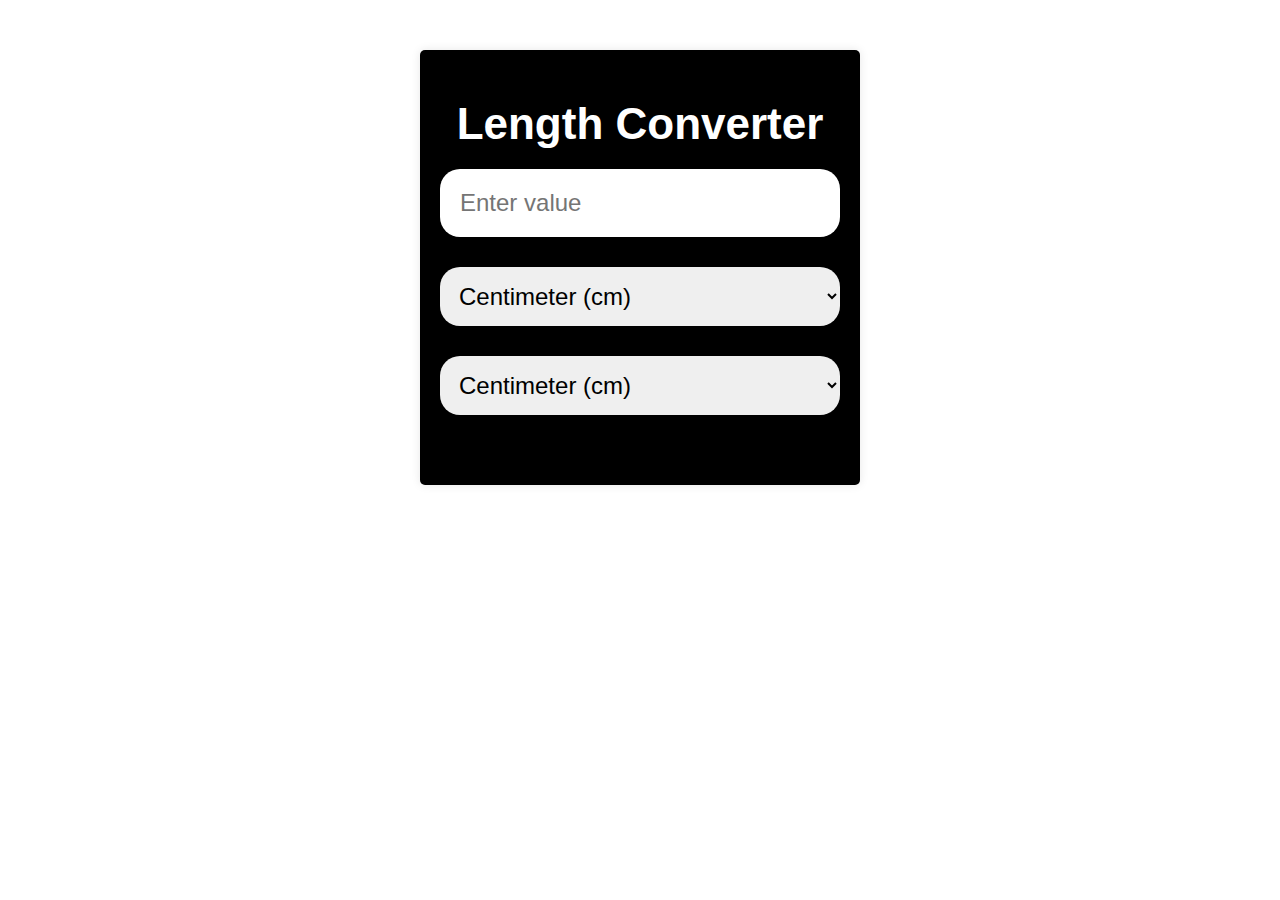
<file: TASK-3/index.html>
<!DOCTYPE html>
<html>
  
<head>
    <title>Length Converter</title>
    <link rel="stylesheet" href="style.css">
</head>
<body>
    <div class="container">
        <h1>Length Converter</h1>
        <input type="number" id="inputValue" 
            placeholder="Enter value" 
            oninput="convert()">
  
        <select id="fromUnit" onchange="convert()">
            <option value="cm">Centimeter (cm)</option>
            <option value="inch">Inch (in)</option>
            <option value="feet">Feet (ft)</option>
            <option value="meter">Meter (m)</option>
            <option value="yard">Yard (yd)</option>
            <option value="mile">Mile (mi)</option>
            <option value="kilometer">Kilometer (km)</option>
        </select>
        <select id="toUnit" onchange="convert()">
            <option value="cm">Centimeter (cm)</option>
            <option value="inch">Inch (in)</option>
            <option value="feet">Feet (ft)</option>
            <option value="meter">Meter (m)</option>
            <option value="yard">Yard (yd)</option>
            <option value="mile">Mile (mi)</option>
            <option value="kilometer">Kilometer (km)</option>
        </select>
        <p id="result"></p>
    </div>
    <script type="text/javascript" src="javascript.js"></script>
</boby>
</html>
</file>
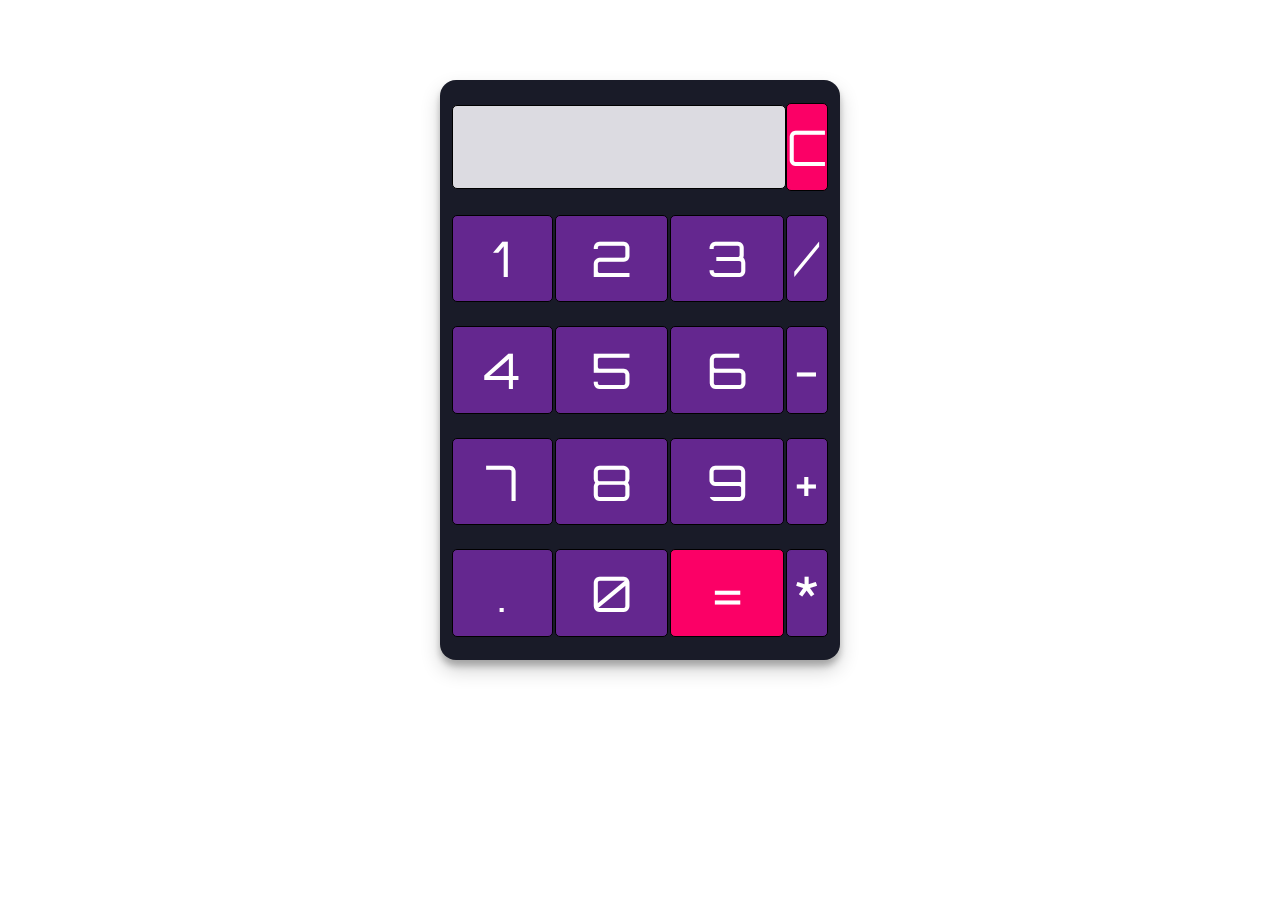
<file: TASK-4/index.html>
<!DOCTYPE html>
<html lang="en" dir="ltr">
 
<head>
  <meta charset="utf-8">
  <title>Simple Calculator using HTML, CSS and JavaScript</title>
  <link rel="stylesheet" href="style.css">
</head>
 
<body>
 
<table class="calculator" >
  <tr>
    <td colspan="3"> <input class="display-box" type="text" id="result" disabled /> </td>
 
    <!-- clearScreen() function clears all the values -->
    <td> <input type="button" value="C" onclick="clearScreen()" id="btn" /> </td>
  </tr>
  <tr>
    <!-- display() function displays the value of clicked button -->
    <td> <input type="button" value="1" onclick="display('1')" /> </td>
    <td> <input type="button" value="2" onclick="display('2')" /> </td>
    <td> <input type="button" value="3" onclick="display('3')" /> </td>
    <td> <input type="button" value="/" onclick="display('/')" /> </td>
  </tr>
  <tr>
    <td> <input type="button" value="4" onclick="display('4')" /> </td>
    <td> <input type="button" value="5" onclick="display('5')" /> </td>
    <td> <input type="button" value="6" onclick="display('6')" /> </td>
    <td> <input type="button" value="-" onclick="display('-')" /> </td>
  </tr>
  <tr>
    <td> <input type="button" value="7" onclick="display('7')" /> </td>
    <td> <input type="button" value="8" onclick="display('8')" /> </td>
    <td> <input type="button" value="9" onclick="display('9')" /> </td>
    <td> <input type="button" value="+" onclick="display('+')" /> </td>
  </tr>
  <tr>
    <td> <input type="button" value="." onclick="display('.')" /> </td>
    <td> <input type="button" value="0" onclick="display('0')" /> </td>
 
    <!-- calculate() function evaluates the mathematical expression -->
    <td> <input type="button" value="=" onclick="calculate()" id="btn" /> </td>
    <td> <input type="button" value="*" onclick="display('*')" /> </td>
  </tr>
</table>
 
<script type="text/javascript" src="javascript.js"></script>
 
</body>
 
</html>
</file>
<file: TASK-3/style.css>
.container {
    margin: 50px auto;
    width: 400px;
    background-color: #000000;
    padding: 20px;
    border-radius: 5px;
    box-shadow: 0 0 10px rgba(0, 0, 0, 0.1);
}

h1 {
    text-align: center;
    margin-bottom: 20px;
    
    font-weight: 20px;
    color: #fff;
    border: 1px;
    border-color: #fff;
    font-size: 44px;
    font-weight: 30px;
    font-family:Arial, Helvetica, sans-serif;
}

input[type="number"] {
    width: 100%;
    padding: 20px;
    margin-bottom: 10px;
    box-sizing: border-box;
    border-radius: 20px;
    font-size: 24px;
    font-weight: 20px;
    color: #000000;
    
    border: none;

}

select {
    width: 100%;
    padding: 15px;
    margin-bottom: 10px;
    box-sizing: border-box;
    border-radius: 20px;
    font-size: 24px;
    font-weight: 20px;
    color: #000000;
    margin-top: 20px;
    border: none;
}

p {
    text-align: center;
    margin-top: 20px;
    font-weight: bold;
    font-size: 40px;
    color: #fff;
}
</file>
<file: TASK-4/style.css>
@import url('https://fonts.googleapis.com/css2?family=Orbitron&display=swap');
*{
    margin: 0px;
    padding: 0px;
}
.calculator {
    padding: 10px;
    border-radius: 1em;
    height: 580px;
    width: 400px;
    margin: auto;
    background-color: #191b28;
    box-shadow: rgba(0, 0, 0, 0.19) 0px 10px 20px, rgba(0, 0, 0, 0.23) 0px 6px 6px;
    margin-top: 80px;
}

.display-box {
    font-family: 'Orbitron', sans-serif;
    background-color: #dcdbe1;
    border: solid black 0.5px;
    color: black;
    border-radius: 5px;
    width: 100%;
    height: 75%;
    font-size: 49px;
}

#btn {
    background-color: #fb0066;
    font-size: 49px;
}

input[type=button] {
    font-family: 'Orbitron', sans-serif;
    background-color: #64278f;
    color: white;
    border: solid black 0.5px;
    width: 100%;
    border-radius: 5px;
    height: 80%;
    outline: none;
    font-size: 49px;
}

input:active[type=button] {
    background: #e5e5e5;
    
    -webkit-box-shadow: inset 0px 0px 5px #c1c1c1;
    -moz-box-shadow: inset 0px 0px 5px #c1c1c1;
    box-shadow: inset 0px 0px 5px #c1c1c1;
}
</file>
